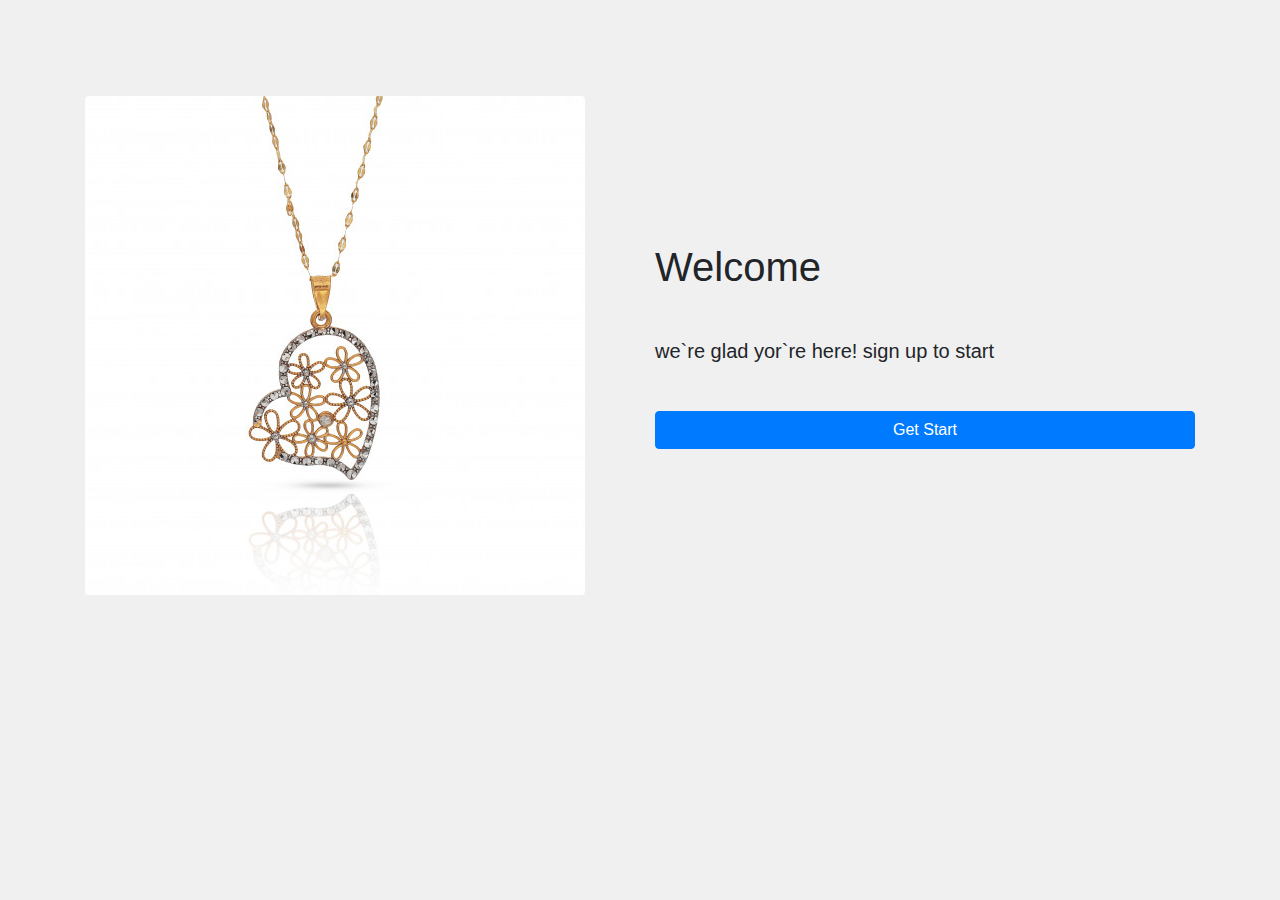
<file: index.html>
<!DOCTYPE html>
<html lang="en">
  <head>
    <meta charset="UTF-8" />
    <meta name="viewport" content="width=device-width, initial-scale=1.0" />
    <title>logein</title>
    <link rel="stylesheet" href="css/bootstrap.min.css" />
    <link rel="stylesheet" href="css/style.css" />
  </head>
  <body class="bodyindex">
    <!-- start getstart section -->
    <div class="media mt-5">
      <div class="container mt-5">
        <div class="row">
          <div class="col-md-6">
            <img
              src="img/ea2e1cc89fe6186afba2ac5e3a2eebdc.jpg"
              class="rounded"
              alt=""
            />
          </div>
          <div class="col-md-6 d-flex flex-column justify-content-center">
            <h1 class="mb-5">Welcome</h1>
            <h5 class="mb-5">we`re glad yor`re here! sign up to start</h5>
            <a href="register.html" class="btn btn-primary btn-block"
              >Get Start</a
            >
          </div>
        </div>
      </div>
    </div>
    <!-- end getstart section -->

    <script src="js/jquery.slim.min.js"></script>
    <script src="js/popper.min.js"></script>
    <script src="js/bootstrap.min.js"></script>

    <script src="js/main.js"></script>
  </body>
</html>
</file>
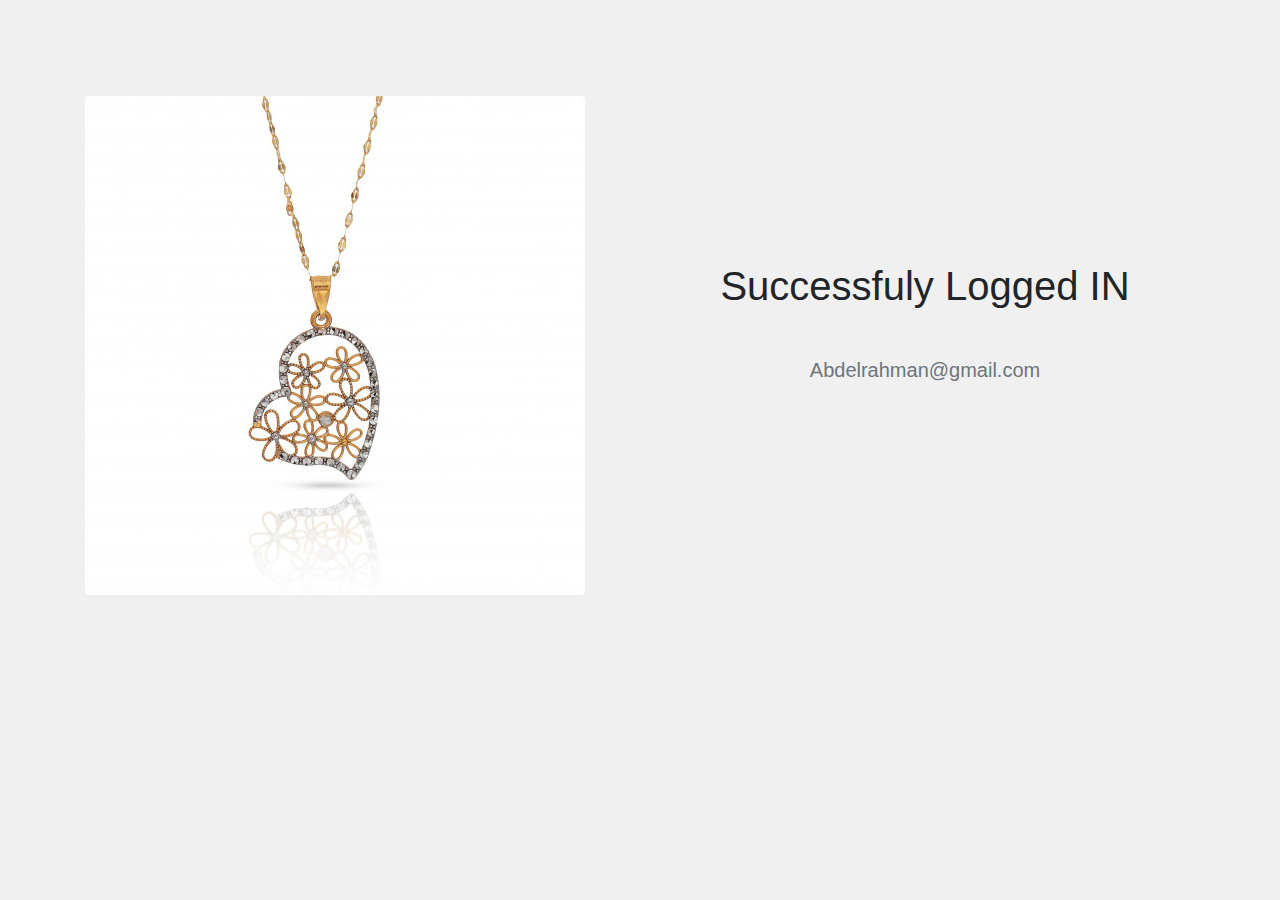
<file: create.html>
<!DOCTYPE html>
<html lang="en">
<head>
    <meta charset="UTF-8">
    <meta name="viewport" content="width=device-width, initial-scale=1.0">
    <title>logein</title>
    <link rel="stylesheet" href="css/bootstrap.min.css">
    <link rel="stylesheet" href="css/style.css">
</head>
<body class="bodyindex">
    
    <!-- start successfuly section -->
    <div class="media mt-5">
        <div class="container mt-5">
            <div class="row">
            <div class="col-md-6">
                <img src="img/ea2e1cc89fe6186afba2ac5e3a2eebdc.jpg" class="rounded">
            </div>
            <div class="col-md-6 d-flex flex-column justify-content-center">
                <h1 class="mb-5 text-center">Successfuly Logged IN</h1>
                <h5 class="mb-5 text-muted text-center">Abdelrahman@gmail.com</h5>
            </div>
        </div>
        </div>
    </div>
<!-- end successfuly section -->

    <script src="js/jquery.slim.min.js"></script>
    <script src="js/popper.min.js"></script>
    <script src="js/bootstrap.min.js"></script>

    <script src="js/main.js"></script>
</body>
</html>
</file>
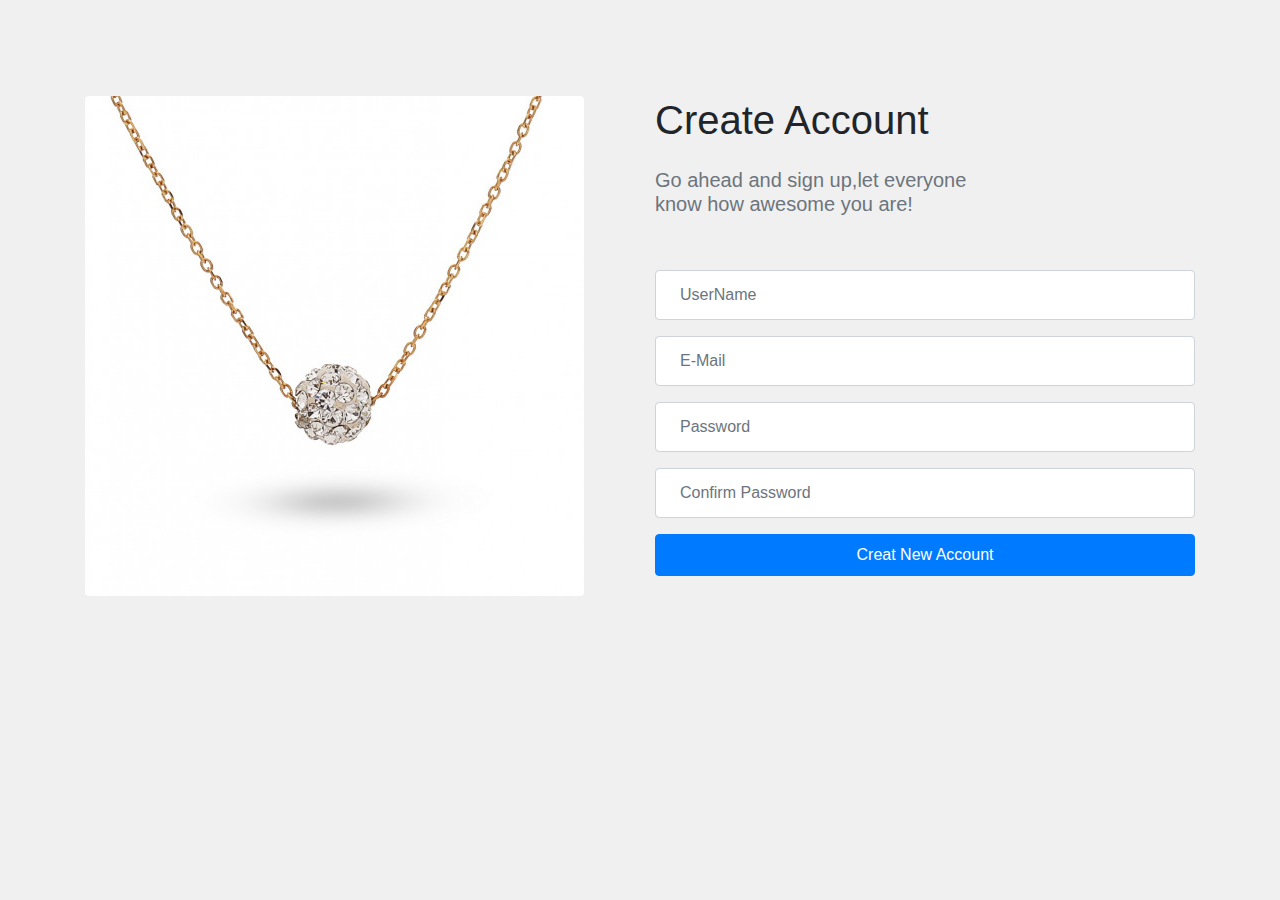
<file: register.html>
<!DOCTYPE html>
<html lang="en">
<head>
    <meta charset="UTF-8">
    <meta name="viewport" content="width=device-width, initial-scale=1.0">
    <title>logein</title>
    <link rel="stylesheet" href="css/all.min.css">
    <link rel="stylesheet" href="css/bootstrap.min.css">
    <link rel="stylesheet" href="css/style.css">
</head>
<body class="bodyindex">
    
    <!-- start sign up section -->
    <div class="media mt-5">
        <div class="container mt-5">
            <div class="row">
            <div class="col-md-6">
                <img src="img/3123i2lmPiL._AC_SY780_.jpg"class="rounded" alt="">
            </div>
            <div class="col-md-6 ">
                <h1>Create Account</h1>
                <h5 class="text-muted my-4">Go ahead and sign up,let everyone<br>know how awesome you are!</h5>
                <div id="errorMass"></div>
                <form action="create.html" onsubmit="return signupFun()" >
                    <input type="text" id="name" placeholder="UserName" class="form-control mb-3 p-4">
                    <input type="text" id="email" placeholder="E-Mail" class="form-control mb-3 p-4">
                    <input type="password" id="pass" placeholder="Password" class="form-control mb-3 p-4">
                    <input type="password" id="confirmpass" placeholder="Confirm Password" class="form-control mb-3 p-4">
                    <input type="submit" id="submit" value="Creat New Account" class="btn btn-primary btn-block p-2">
                </form>
            </div>
        </div>
        </div>
    </div>
<!-- end sign up section -->
    <script src="js/all.min.js"></script>
    <script src="js/jquery.slim.min.js"></script>
    <script src="js/popper.min.js"></script>
    <script src="js/bootstrap.min.js"></script>

    <script src="js/main.js"></script>
</body>
</html>
</file>
<file: css/style.css>
/* start getstart section */
.bodyindex{
    background-color: rgb(241, 240, 240);
}
/* end getstart section */
#errorMass{
    text-align: center;
    color: white;
    padding:10px 0px ;
    margin-bottom: 10px;
    transition: all .2s linear;
    border-radius: 10px;
}
</file>
